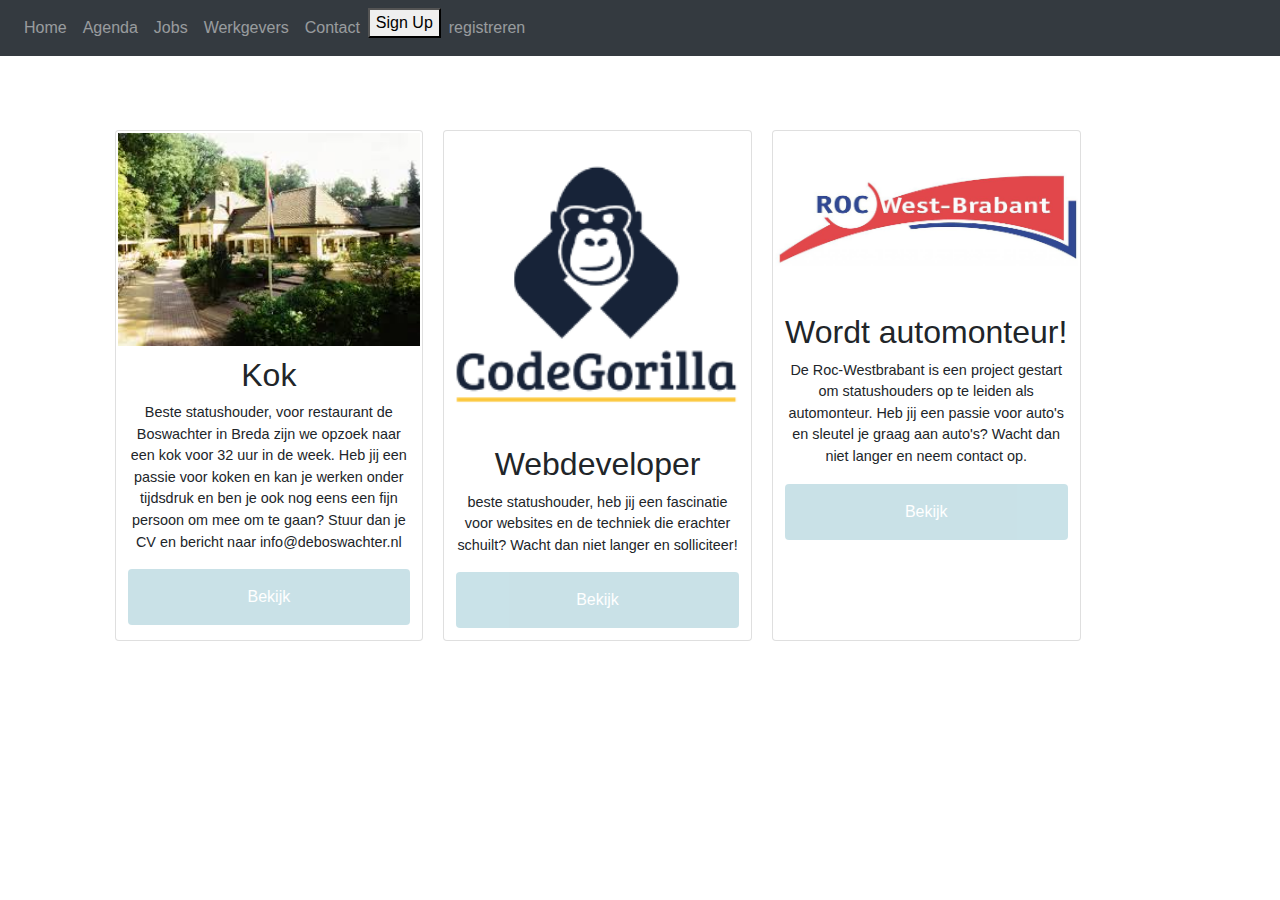
<file: html/advertentiepagina.html>
<!DOCTYPE html>
<html lang="en">
<head>
    <meta charset="UTF-8">
    <meta name="viewport" content="width=device-width, initial-scale=1.0">
    <meta http-equiv="X-UA-Compatible" content="ie=edge">
    <title>Document</title>
    <link rel="stylesheet" href="../css/advertentiepagina.css" type="text/css" />
     <link href="https://fonts.googleapis.com/css?family=Oswald" rel="stylesheet">
    <!-- Link naar font bestand -->
    <link href="//maxcdn.bootstrapcdn.com/bootstrap/4.0.0/css/bootstrap.min.css" rel="stylesheet" id="bootstrap-css">
    <script src="//maxcdn.bootstrapcdn.com/bootstrap/4.0.0/js/bootstrap.min.js"></script>
    <script src="//code.jquery.com/jquery-1.11.1.min.js"></script>
</head>
<body>
    <nav class="navbar navbar-expand-md navbar-dark fixed-top bg-dark">
        <!-- Opmaak CSS voor de nav -->
        <ul class="navbar-nav ">
            <!-- Opmaak CSS voor de menu items -->
            <li>
                <a class="nav-link" href="index.html">Home</a>
                <!-- nav-link= css opmaak van de link items -->
            </li>
            <li>
                <a class="nav-link" href="agenda.html">Agenda</a>
            </li>
            <li>
                <a class="nav-link" href="advertentiepagina.html">Jobs</a>
            </li>
            <li>
                <a class="nav-link" href="werkgevers.html">Werkgevers</a>
            </li>
            <li>
                <a class="nav-link" href="contact.html">Contact</a>
            </li>
        </ul>
        <ul class="navbar-nav">
            <!-- Opmaak CSS voor de menu items -->
            <li>
               <button onclick="document.getElementById('id01').style.display='block'">Sign Up</button>
            </li>
            <li>
                <a class="nav-link" href="register.html">registreren</a>
            </li>

        </ul>
    </nav>
  
        <div class="containteradvertenties">
        <div class="row">
        <div class= "col-xs-12">
    <div class="container">  
    <div class="row">
    <div class="col-xs-4 card kaart1">
			<img class="card_image" src="../images/deboswachter.jpeg" class="image-responsive">
			<div class="inner-card">
				<h2 class="card_head" text-align="center">Kok</h2>
				<p class="card_para"> Beste statushouder, voor restaurant de Boswachter in Breda zijn we opzoek naar een kok voor 32 uur in de week. Heb jij een passie voor koken en kan je werken onder tijdsdruk en ben je ook nog eens een fijn persoon om mee om te gaan? Stuur dan je CV en bericht naar info@deboswachter.nl</p>
				<a href="" class="bottom_button">Bekijk</a>
				</div>
		</div>
		<div class="col-xs-4 card kaart2">
			<img class="card_image " src="../images/codegorilla.png" class="image-responsive">
			<div class="inner-card">
			<h2 class="card_head" text-align="center">Webdeveloper</h2>
			<p class="card_para"> beste statushouder, heb jij een fascinatie voor websites en de techniek die erachter schuilt? Wacht dan niet langer en solliciteer! </p>
			<a href="" class="bottom_button">Bekijk</a>
		</div>
		</div>
		
		<div class="col-xs-4 card kaart3">
			<img class="card_image " src="../images/roc-west-brabant_logo_201802161129327.png" class="image-responsive">
			<div class="inner-card">
			<h2 class="card_head" text-align="center">Wordt automonteur!</h2>
			<p class="card_para"> De Roc-Westbrabant is een project gestart om statushouders op te leiden als automonteur. Heb jij een passie voor auto's en sleutel je graag aan auto's? Wacht dan niet langer en neem contact op.</p>
			<a href="" class="bottom_button">Bekijk</a>
		</div>
		</div>
</div>
</div>
</div>
</div> 
</div>
</body>
</html>
</file>
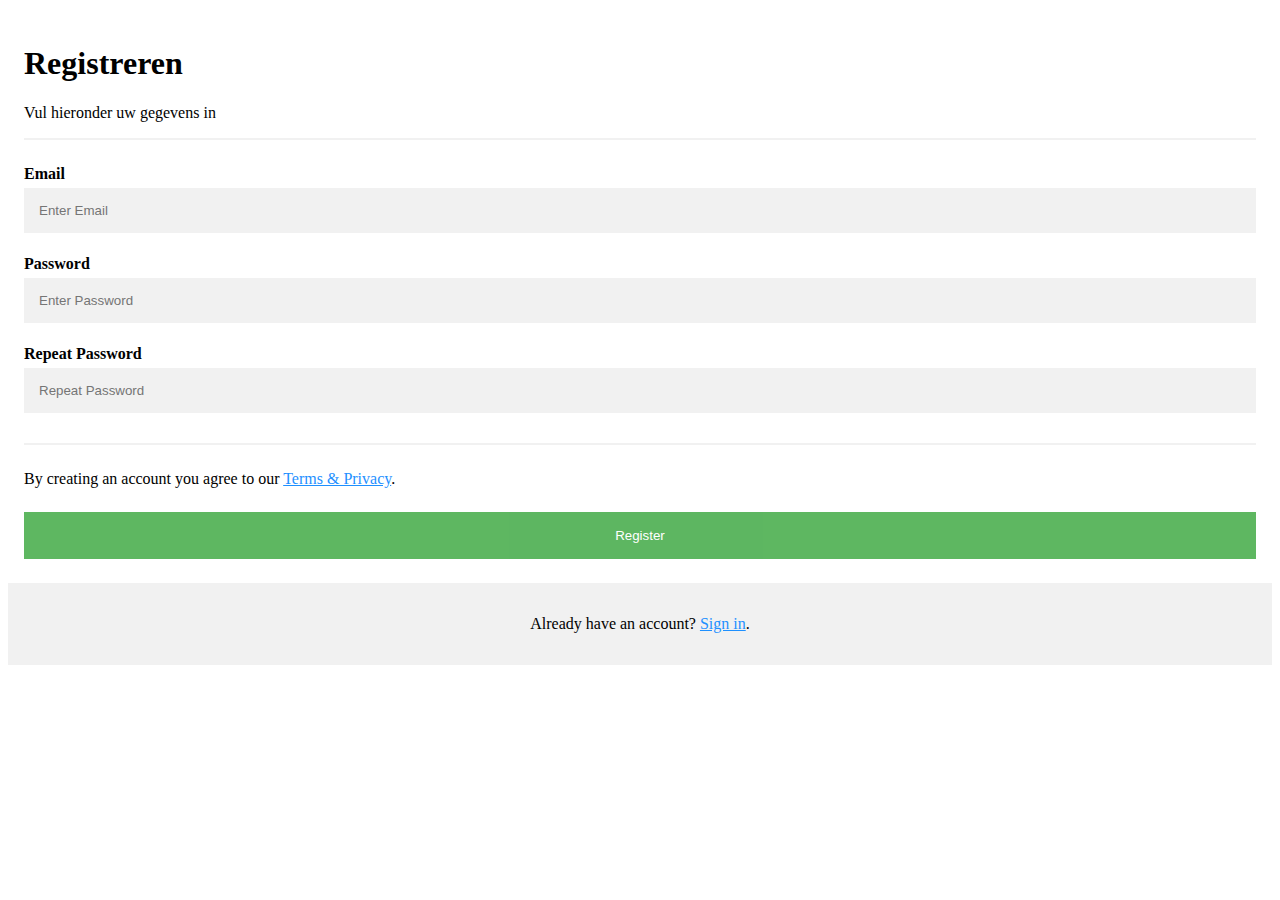
<file: html/register.html>
<!DOCTYPE html>
<html lang="en">
<head>
    <meta charset="UTF-8">
    <meta name="viewport" content="width=device-width, initial-scale=1.0">
    <meta http-equiv="X-UA-Compatible" content="ie=edge">
    <title>Document</title>
    <link rel="stylesheet" href="../css/register.css" type="text/css" />
</head>
<body>
    <form action="action_page.php">
  <div class="container">
    <h1>Registreren</h1>
    <p>Vul hieronder uw gegevens in</p>
    <hr>

    <label for="email"><b>Email</b></label>
    <input type="text" placeholder="Enter Email" name="email" required>

    <label for="psw"><b>Password</b></label>
    <input type="password" placeholder="Enter Password" name="psw" required>

    <label for="psw-repeat"><b>Repeat Password</b></label>
    <input type="password" placeholder="Repeat Password" name="psw-repeat" required>
    <hr>

    <p>By creating an account you agree to our <a href="#">Terms & Privacy</a>.</p>
    <button type="submit" class="registerbtn">Register</button>
  </div>

  <div class="container signin">
    <p>Already have an account? <a href="#">Sign in</a>.</p>
  </div>
</form>
</body>
</html>
</file>
<file: css/advertentiepagina.css>
body {
    padding-top: 0rem;
    font-family: 'Oswald', sans-serif;
}

/*nav achtergrondkleur*/
.bg-dark {
    background-color: #007bff!important;
}

/*Zorgt dat navbar boven aan pagina blijft.*/
.fixed-top {
    position: fixed;
    top: 0;
    right: 0;
    left: 0;
    z-index: 1030;
}

/*Header*/
.header-image {
    height: 100%;
    background-position: center;
    background-repeat: no-repeat;
    background-size: cover;
    margin-top: 55px;
    opacity: 0.8;
}

.header-text {
    background-color: white;
    opacity: 0.7;
    padding: 10px;
    border-radius: 10px;
    text-align: center;
    position: absolute;
    top: 38%;
    left: 50%;
    transform: translate(-50%, -50%);
    color: white;
}










body {
			font-family: 'Roboto', sans-serif;
			background-color: #eee;
		}
		
		.row {
		    padding: 5%;
		    display: flex;
		}

		.message {
			position: absolute;
			top: 0;
			text-align: center;
		}

		h1 {
			font-size: 3em;
			text-align: center;
		}

		h2 {
			font-size: 1em;
			text-align: left;
		}

		p {
			font-size: .9rem;
		}

		div {
			border-radius: 4px;
		}

		.card_image {
			width: 100%;
			
			
		}
		.card_head {
			text-align: center;
		}
		
		.card_para {
			text-align: center;
		}
		.bottom_button {
			opacity: 0.5;
			display: flex;
			box-sizing: border-box;
			border-radius: 4px;
			display: block;
			width: 100%;
			background-color: rgba(129, 187, 201, .85);
			text-align: center;
			padding: 1em .75em;
			text-decoration: none;
			color: #fff;

		}



		#container {
		
			box-sizing: border-box;
			margin-right: auto;
			margin-left: auto;
			max-width: 1050px;
		}

	

		.card {
			width: 30%;
			margin: 10px;
			padding: 2px;
			background-color: #fff;
		}
		
		.inner-card {
			padding: 10px;
		}

		.highlight_stream {
			/*background-color: #EB5255;*/
		}
</file>
<file: css/register.css>
* {box-sizing: border-box}

/* Add padding to containers */
.container {
  padding: 16px;
}

/* Full-width input fields */
input[type=text], input[type=password] {
  width: 100%;
  padding: 15px;
  margin: 5px 0 22px 0;
  display: inline-block;
  border: none;
  background: #f1f1f1;
}

input[type=text]:focus, input[type=password]:focus {
  background-color: #ddd;
  outline: none;
}

/* Overwrite default styles of hr */
hr {
  border: 1px solid #f1f1f1;
  margin-bottom: 25px;
}

/* Set a style for the submit/register button */
.registerbtn {
  background-color: #4CAF50;
  color: white;
  padding: 16px 20px;
  margin: 8px 0;
  border: none;
  cursor: pointer;
  width: 100%;
  opacity: 0.9;
}

.registerbtn:hover {
  opacity:1;
}

/* Add a blue text color to links */
a {
  color: dodgerblue;
}

/* Set a grey background color and center the text of the "sign in" section */
.signin {
  background-color: #f1f1f1;
  text-align: center;
}
</file>
